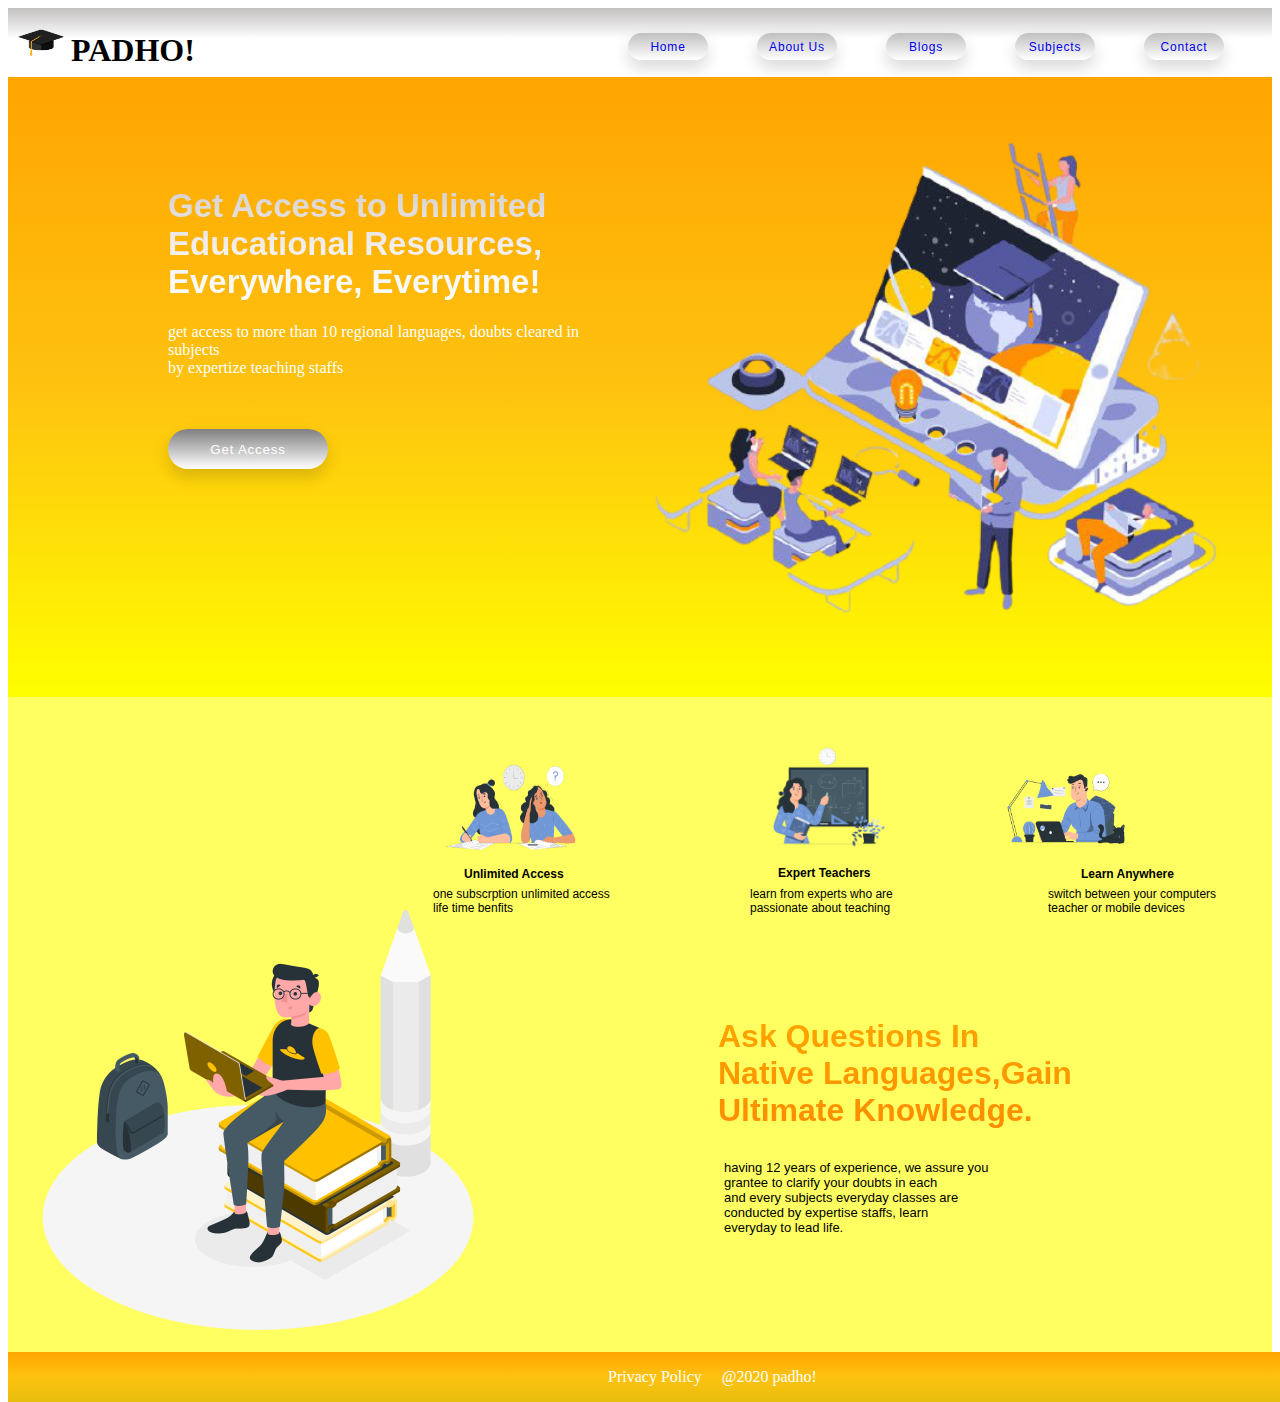
<file: index.html>
<html>
<head>
<title>
Edutech Startup
</title>
<link rel="stylesheet" href="style.css">
</head>
<body>
  <div id = "header">
    <img src="images/icon.png"/>
    <div id ="institue"><h1>PADHO!</h1></div>
      <ul>
        <li><button><a href ="home.html"> Home </a></button></li>
        <li><button><a href ="about_us.html">About Us</a></button></li>
        <li><button><a href ="blogs.html">Blogs</a></button></li>
        <li><button><a href ="subjects.html">Subjects</a></button></li>
        <li><button><a href ="contact.html">Contact</a></button></li>
      </ul>
    </div>
  <div id = "container">
    <div id = "nav">
      
    </div>
      <div id = "section">
      <h2></h2>
      <img src="images/study.png"/><b>
         <h1>Get Access to Unlimited
         Educational Resources, 
         Everywhere, Everytime!</b></h1>
         <p>get access to more than 10 regional languages, doubts cleared in subjects <br>
             by expertize teaching staffs</p>
      <br>
      <br>
      <button id = "Get_Access">Get Access</button>
      </div>
  </div>
  <div id="container2">
  <section>
      <img class="slides" src="images\imgae1.png"  /> 
      <img class="slides" src="images\image2.png"   /> 
      <img class="slides" src="images\image3.png"  /> 
    </section>
  <script src ="script.js"></script>
  <div id = img1><img src = "images/img1.png"/>
    <h1><b>Unlimited Access</b></h1>
    <p>one subscrption unlimited access<br>
      life time benfits      
    </p>
  </div>
  <div id = img2><img src = "images/img2.png"/>
    <h1><b>Expert Teachers</b></h1>
    <p>learn from experts who are<br>
      passionate about teaching   
    </p>
  </div>
  <div id = img3><img src = "images/img3.png"/>
    <h1><b>Learn Anywhere</b></h1>
    <p>switch between your computers<br> 
      teacher or mobile devices</p>
  </div>
  <div id =dailouge>
    <h1> Ask Questions In <br>
      Native Languages,Gain<br>
      Ultimate Knowledge.
    </h1>
  </div>
  <div id=dailouge1>
    <p>having 12 years of experience, we assure you<br> grantee to clarify your doubts
      in each<br> and every subjects everyday classes are <br>conducted by expertise staffs,
      learn <br>everyday to lead life.
    </p>
  </div>
  </div>
  <div id= "footer">
    <p> Privacy Policy  &nbsp; &nbsp;  @2020 padho!</p>
  </div>
<body>
</html>
</file>
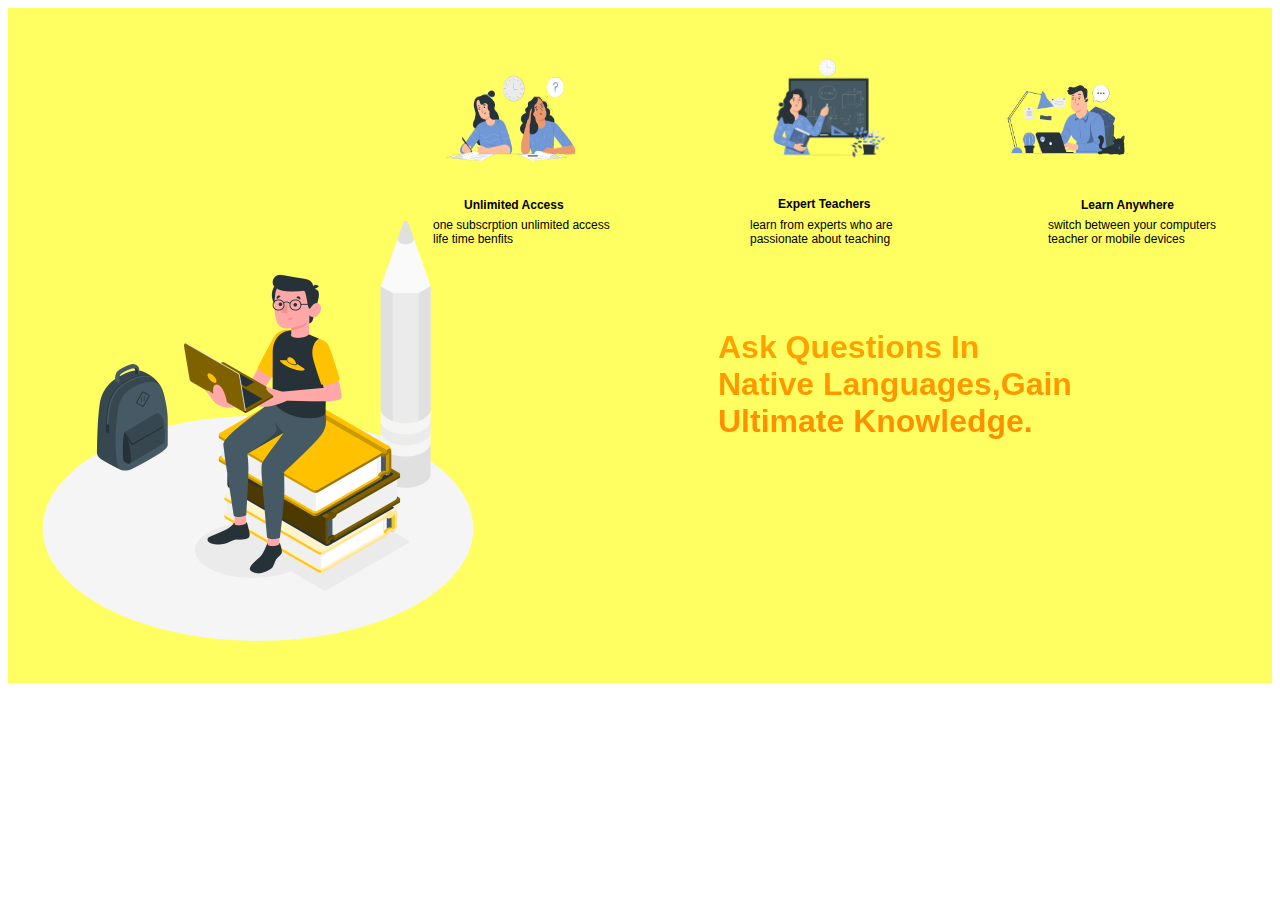
<file: about_us.html>
<html lang="en">
<head>
    <meta charset="UTF-8">
    <meta name="viewport" content="width=device-width, initial-scale=1.0">
    <title>Document</title>
    <link rel="stylesheet" href="style.css">

</head>
<body>
    <div id="container2">
        <section>
            <img class="slides" src="images\imgae1.png"  /> 
            <img class="slides" src="images\image2.png"   /> 
            <img class="slides" src="images\image3.png"  /> 
          </section>
        <script src ="script.js"></script>
        <div id = img1><img src = "images/img1.png"/>
          <h1><b>Unlimited Access</b></h1>
          <p>one subscrption unlimited access<br>
            life time benfits      
          </p>
        </div>
        <div id = img2><img src = "images/img2.png"/>
          <h1><b>Expert Teachers</b></h1>
          <p>learn from experts who are<br>
            passionate about teaching   
          </p>
        </div>
        <div id = img3><img src = "images/img3.png"/>
          <h1><b>Learn Anywhere</b></h1>
          <p>switch between your computers<br> 
            teacher or mobile devices</p>
        </div>
        <div id =dailouge>
          <h1> Ask Questions In <br>
            Native Languages,Gain<br>
            Ultimate Knowledge.
          </h1>
        </div>
        </div>
        
</body>
</html>
</file>
<file: style.css>
#header
{
background : linear-gradient(rgb(194, 191, 191),white,white);
margin-bottom: 8px;
padding: 3px;
height: 55px;
width: auto;
}
#header img
{
height: 63px;
width: 60px;
float: left;
}
#institue h1
{
display: inline;
position: absolute;
font-weight: 800px;
font-stretch: extra-expanded;

}
#header ul
{
float: right;
margin-top: 22px;
}
#header ul li
{
margin-right: 45px;
display: inline;

}
#header ul li a
{
text-decoration: none;
font-size: 12px;
font-family: verdana, sans-serif;
font-style: normal;
font-weight: 800px;
font-stretch: extra-expanded;
}
#header ul li button
{
	
	-webkit-appearance: none;
	background: -webkit-linear-gradient(silver,white);
	background-size: 500%;
	border : none;
	border-radius: 5rem;
	box-shadow: 0 .5rem 1rem rgba(0,0,0,.15);
	color:white;
	font: 1.2rem, verdana, sans-serif;
	-webkit-font-smoothing:antialiased;
	-moz-osx-font-smoothing:grayscale;
	height: 1.7rem;
	letter-spacing: .05rem;
	outline: none;
	-webkit-tap-highlight-color: transparent;
	-webkit-user-select: none;
	-moz-user-select: none;
	user-select: none;
	width: 5rem;

}
#container
{
background: linear-gradient(orange,#fec20f, yellow);
height:600px ;
width: auto;
}

#section
{
background: linear-gradient(orange,#fec20f, yellow);
margin: 0px;
padding: 10px;
height: 600px;
width: auto; 
float:left;
}
#section img
{
	float: right;
	height: 590x;
	width: 650px;

}
#section h1{
	margin-left: 150px;
	font-family: verdana, sans-serif;
	font-size: 33px;
	font-style: normal;
	font-weight: 800px;
	font-stretch: extra-expanded;
	margin-top: 100px;
	color:white;
	background: -webkit-linear-gradient( rgb(212, 208, 208), rgb(241, 237, 237),white);
    -webkit-background-clip: text;
    -webkit-text-fill-color: transparent;

}
#section button
{
	margin-left: 150px;
	-webkit-appearance: none;
	background: -webkit-linear-gradient(grey,white);
	background-size: 500%;
	border : none;
	border-radius: 5rem;
	box-shadow: 0 .5rem 1rem rgba(0,0,0,.15);
	color:white;
	font: 1.2rem, verdana, sans-serif;
	-webkit-font-smoothing:antialiased;
	-moz-osx-font-smoothing:grayscale;
	height: 2.5rem;
	letter-spacing: .05rem;
	outline: none;
	-webkit-tap-highlight-color: transparent;
	-webkit-user-select: none;
	-moz-user-select: none;
	user-select: none;
	width: 10rem;

}
#section p
{
	margin-left: 150px;
	color:white;
}
#container2
{
margin: auto;
background:rgb(255,255,97);
height:675px ;
}
#container2 img
{
	height: 500px;
	width: 500px;
	float: left;
	margin-top: 180px;
}

#img1 img
{
	height: 175px;
	width: 150px;
	float: left;
	margin-top: 20px;
	margin-left: -70px;
}
#img1 h1
{
float: left;
margin-top: 190px;
position: absolute;
margin-left: 456px;
font-family: verdana, sans-serif;
font-style: normal;
font-weight: 800px;
font-stretch: extra-expanded;
font-size: 12px;
	
}
#img1 p
{
float: left;
margin-top: 210px;
position: absolute;
margin-left: 425px;
font-family: verdana, sans-serif;
font-style: normal;
font-weight: 800px;
font-stretch: extra-expanded;
font-size: 12px;

}
#img2 img
{
	height: 120px;
	width: 120px;
	float: left;
	margin-top: 40px;
	margin-left: 180px;
}
#img2 h1
{
float: left;
margin-top: 189px;
position: absolute;
margin-left: 770px;
font-family: verdana, sans-serif;
font-style: normal;
font-weight: 800px;
font-stretch: extra-expanded;
font-size: 12px;
}
#img2 p
{
	float: left;
	margin-top: 210px;
	position: absolute;
	margin-left: 742px;
	font-family: verdana, sans-serif;
	font-style: normal;
	font-weight: 800px;
	font-stretch: extra-expanded;
	font-size: 12px;
		
}
#img3 img
{
	height: 160px;
	width: 150px;
	float: right;
	margin-top: 21px;
	margin-right: 130px;
}	
	

#img3 h1
{
float: left;
margin-top: 190px;
position: absolute;
margin-left: 1073px;
font-family:  'Arial Narrow Bold',  verdana, sans-serif;
font-size: 12px;
font-style: normal;
font-weight: 1000px;
font-stretch: extra-expanded;
}
#img3 p
{
float: left;
margin-top: 210px;
position: absolute;
margin-left: 1040px;
font-family:  'Arial Narrow Bold',  verdana, sans-serif;
font-size: 12px;
font-style: normal;
font-weight: 1000px;
font-stretch: extra-expanded;
}
#dailouge h1
{
float: left;
margin-top: 140px;
margin-left: 130px;
font-family: verdana, sans-serif;
font-style: normal;
font-weight: 800px;
font-stretch: extra-expanded;
background: -webkit-linear-gradient(orange,#ff8c00);
-webkit-background-clip: text;
-webkit-text-fill-color: transparent;
}
#dailouge1 p
{
float: left;
 margin-top: 10px;
margin-left: 216px;
font-family: verdana, sans-serif;
font-style: normal;
font-stretch: extra-expanded;
font-size:13px;

}
#footer 
{
background : linear-gradient(orange,rgb(254, 194, 15),rgb(230,190,14));
height: 50px;
width: 1333px;
font-size: 11px;
padding-top: 0px;
position: absolute;
margin-bottom: 5px;
}
#footer p
{
	color: white;
	font-size: 16px;
	margin-left: 600px;
}
</file>
